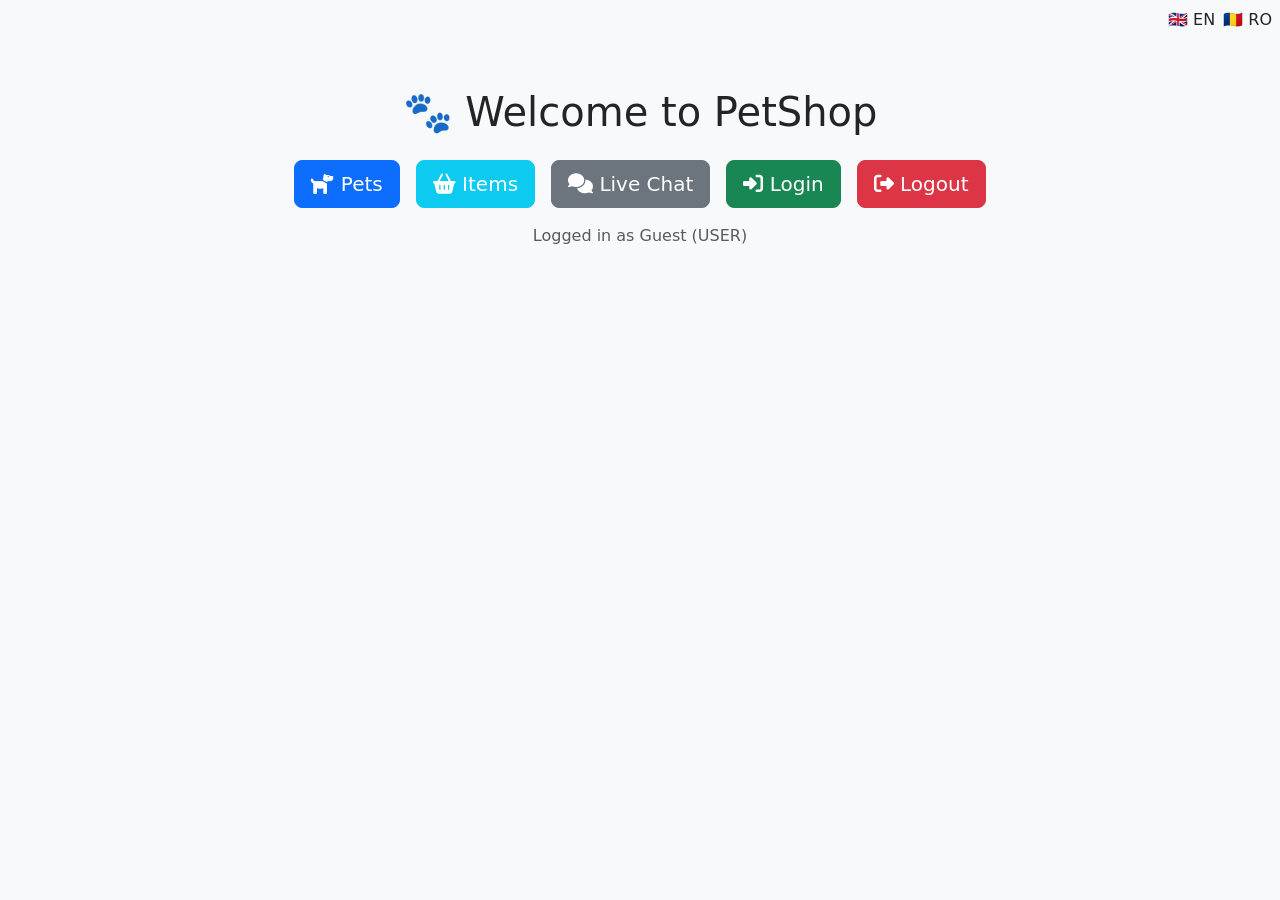
<file: Assigment Microservices/frontend-service/src/main/resources/templates/index.html>
<!DOCTYPE html>
<html xmlns:th="http://www.thymeleaf.org">
<head>
    <title>PetShop</title>
    <link href="https://cdn.jsdelivr.net/npm/bootstrap@5.3.2/dist/css/bootstrap.min.css" rel="stylesheet">
    <link rel="stylesheet" href="https://cdnjs.cloudflare.com/ajax/libs/font-awesome/6.5.0/css/all.min.css">
</head>

<body class="bg-light">

<div class="d-flex justify-content-end p-2 gap-2">
    <a th:href="@{/(lang=en)}"
       th:classappend="${currentLang == 'en'} ? 'btn btn-sm btn-dark' : 'btn btn-sm btn-outline-dark'">
        🇬🇧 EN
    </a>
    <a th:href="@{/(lang=ro)}"
       th:classappend="${currentLang == 'ro'} ? 'btn btn-sm btn-dark' : 'btn btn-sm btn-outline-dark'">
        🇷🇴 RO
    </a>
</div>

<div class="container text-center mt-5">
    <h1 class="mb-4">🐾 <span th:text="#{nav.home}">Welcome to PetShop</span></h1>

    <div class="d-flex justify-content-center gap-3">
        <a href="/pets" class="btn btn-primary btn-lg">
            <i class="fa-solid fa-dog"></i> <span th:text="#{nav.pets}">Pets</span>
        </a>
        <a href="/items" class="btn btn-info btn-lg text-white">
            <i class="fa-solid fa-basket-shopping"></i> <span th:text="#{nav.items}">Items</span>
        </a>
        <a href="/chat" class="btn btn-secondary btn-lg">
            <i class="fa-solid fa-comments"></i> <span th:text="#{nav.chat}">Live Chat</span>
        </a>

        <a th:if="${loggedUser == null}" href="/login" class="btn btn-success btn-lg">
            <i class="fa-solid fa-right-to-bracket"></i> <span th:text="#{nav.login}">Login</span>
        </a>
        <a th:if="${loggedUser != null}" href="/logout" class="btn btn-danger btn-lg">
            <i class="fa-solid fa-right-from-bracket"></i> <span th:text="#{nav.logout}">Logout</span>
        </a>
    </div>

    <p class="text-muted mt-3"
       th:if="${loggedUser != null}"
       th:text="#{nav.loggedAs(${loggedUser.username}, ${loggedUser.role})}">
        Logged in as Guest (USER)
    </p>
</div>

</body>
</html>
</file>
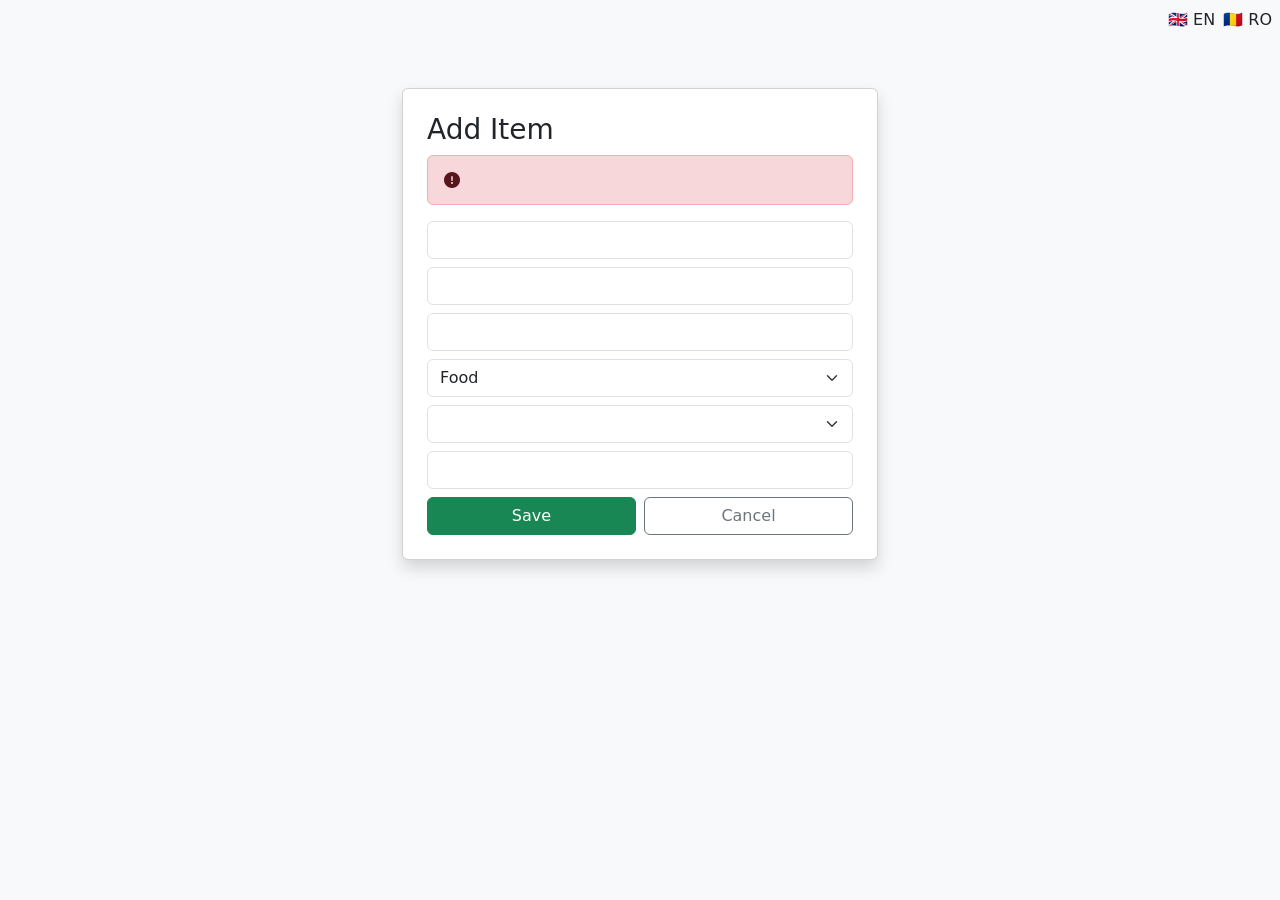
<file: Assigment Microservices/frontend-service/src/main/resources/templates/add-item.html>
<!DOCTYPE html>
<html xmlns:th="http://www.thymeleaf.org">
<head>
  <title th:text="#{items.form.title.add}">Add Item</title>
  <link href="https://cdn.jsdelivr.net/npm/bootstrap@5.3.2/dist/css/bootstrap.min.css" rel="stylesheet">
  <link rel="stylesheet" href="https://cdnjs.cloudflare.com/ajax/libs/font-awesome/6.5.0/css/all.min.css">
</head>

<body class="bg-light">

<div class="d-flex justify-content-end p-2 gap-2">
  <a th:href="@{/items/add(lang=en)}"
     th:classappend="${currentLang == 'en'} ? 'btn btn-sm btn-dark' : 'btn btn-sm btn-outline-dark'">
    🇬🇧 EN
  </a>
  <a th:href="@{/items/add(lang=ro)}"
     th:classappend="${currentLang == 'ro'} ? 'btn btn-sm btn-dark' : 'btn btn-sm btn-outline-dark'">
    🇷🇴 RO
  </a>
</div>

<div class="container mt-5" style="max-width: 500px;">
  <div class="card shadow p-4">

    <h3 th:text="#{items.form.title.add}">Add Item</h3>

    <div th:if="${errorMessage}" class="alert alert-danger d-flex align-items-center mb-3" role="alert">
      <i class="fa fa-circle-exclamation me-2"></i>
      <span th:text="${errorMessage}"></span>
    </div>

    <form action="/items/add" method="post">

      <input class="form-control mb-2" name="name"
             th:placeholder="#{items.form.name}" required>
      <input class="form-control mb-2" name="description"
             th:placeholder="#{items.form.description}">
      <input class="form-control mb-2" name="price" type="number" step="0.01"
             th:placeholder="#{items.form.price}" required>

      <select name="type" class="form-select mb-2" required>
        <option value="FOOD"      th:text="#{items.form.type.food}">Food</option>
        <option value="TOY"       th:text="#{items.form.type.toy}">Toy</option>
        <option value="ACCESSORY" th:text="#{items.form.type.accessory}">Accessory</option>
      </select>

      <select name="petId" class="form-select mb-2">
        <option th:each="pet : ${pets}" th:value="${pet.id}" th:text="${pet.name}"></option>
      </select>

      <input class="form-control mb-2" name="imagePath"
             th:placeholder="#{items.form.imagePath}">

      <div class="d-flex gap-2">
        <button class="btn btn-success w-100" th:text="#{pet.form.save}">Save</button>
        <a href="/items" class="btn btn-outline-secondary w-100" th:text="#{pet.form.cancel}">Cancel</a>
      </div>
    </form>

  </div>
</div>

</body>
</html>
</file>
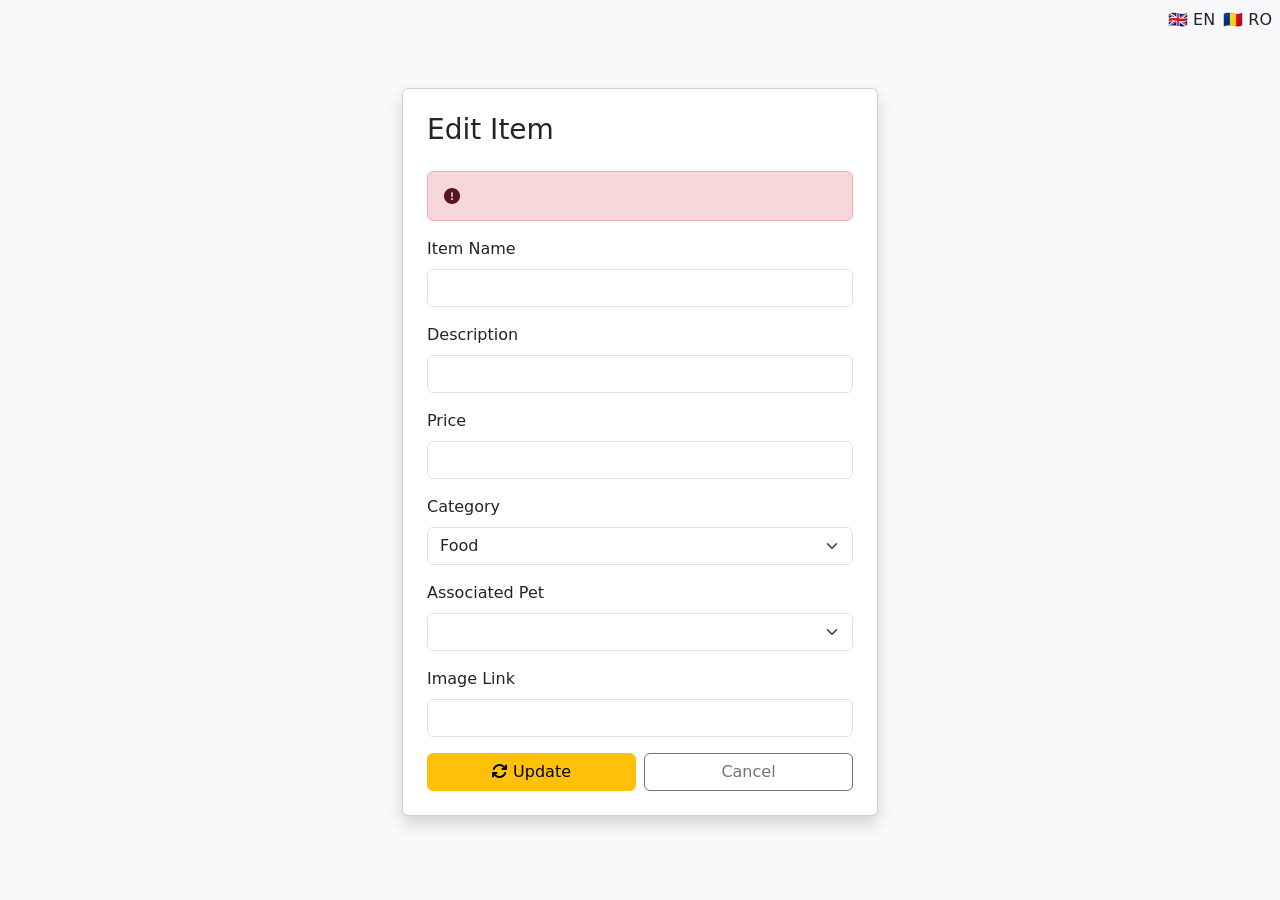
<file: Assigment Microservices/frontend-service/src/main/resources/templates/edit-item.html>
<!DOCTYPE html>
<html xmlns:th="http://www.thymeleaf.org">
<head>
  <title th:text="#{items.form.title.edit}">Edit Item</title>
  <link href="https://cdn.jsdelivr.net/npm/bootstrap@5.3.2/dist/css/bootstrap.min.css" rel="stylesheet">
  <link rel="stylesheet" href="https://cdnjs.cloudflare.com/ajax/libs/font-awesome/6.5.0/css/all.min.css">
</head>

<body class="bg-light">

<div class="d-flex justify-content-end p-2 gap-2">
  <a th:href="@{/items/edit/{id}(id=${item.id},lang=en)}"
     th:classappend="${currentLang == 'en'} ? 'btn btn-sm btn-dark' : 'btn btn-sm btn-outline-dark'">
    🇬🇧 EN
  </a>
  <a th:href="@{/items/edit/{id}(id=${item.id},lang=ro)}"
     th:classappend="${currentLang == 'ro'} ? 'btn btn-sm btn-dark' : 'btn btn-sm btn-outline-dark'">
    🇷🇴 RO
  </a>
</div>

<div class="container mt-5" style="max-width: 500px;">
  <div class="card shadow p-4">

    <h3 class="mb-4" th:text="#{items.form.title.edit}">Edit Item</h3>

    <div th:if="${errorMessage}" class="alert alert-danger d-flex align-items-center mb-3" role="alert">
      <i class="fa fa-circle-exclamation me-2"></i>
      <span th:text="${errorMessage}"></span>
    </div>

    <form action="/items/update" method="post">

      <input type="hidden" name="id" th:value="${item.id}">

      <div class="mb-3">
        <label class="form-label" th:text="#{items.form.name}">Item Name</label>
        <input type="text" class="form-control" name="name" th:value="${item.name}" required>
      </div>

      <div class="mb-3">
        <label class="form-label" th:text="#{items.form.description}">Description</label>
        <input type="text" class="form-control" name="description" th:value="${item.description}">
      </div>

      <div class="mb-3">
        <label class="form-label" th:text="#{items.form.price}">Price</label>
        <input type="number" class="form-control" step="0.01" name="price" th:value="${item.price}" required>
      </div>

      <div class="mb-3">
        <label class="form-label" th:text="#{items.form.type}">Category</label>
        <select class="form-select" name="type" required>
          <option value="FOOD"      th:selected="${item.type == 'FOOD'}"      th:text="#{items.form.type.food}">Food</option>
          <option value="TOY"       th:selected="${item.type == 'TOY'}"       th:text="#{items.form.type.toy}">Toy</option>
          <option value="ACCESSORY" th:selected="${item.type == 'ACCESSORY'}" th:text="#{items.form.type.accessory}">Accessory</option>
        </select>
      </div>

      <div class="mb-3">
        <label class="form-label" th:text="#{items.form.pet}">Associated Pet</label>
        <select class="form-select" name="petId">
          <option th:each="p : ${pets}"
                  th:value="${p.id}"
                  th:text="${p.name}"
                  th:selected="${item.petId != null and item.petId == p.id}">
          </option>
        </select>
      </div>

      <div class="mb-3">
        <label class="form-label" th:text="#{items.form.imagePath}">Image Link</label>
        <input type="text" class="form-control" name="imagePath" th:value="${item.imagePath}">
      </div>

      <div class="d-flex gap-2">
        <button type="submit" class="btn btn-warning w-100">
          <i class="fa-solid fa-sync"></i> <span th:text="#{pet.form.save}">Update</span>
        </button>
        <a href="/items" class="btn btn-outline-secondary w-100" th:text="#{pet.form.cancel}">Cancel</a>
      </div>
    </form>

  </div>
</div>

</body>
</html>
</file>
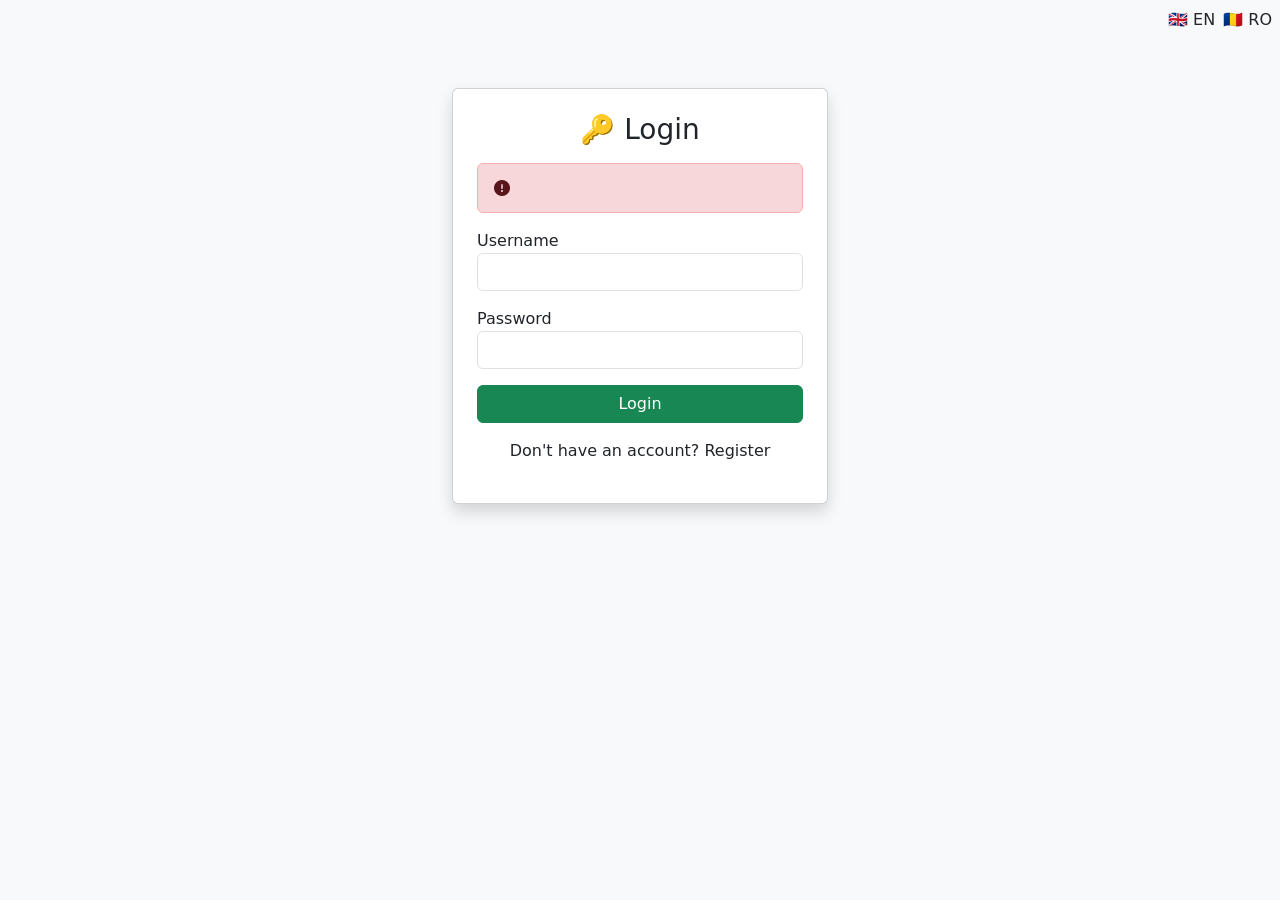
<file: Assigment Microservices/frontend-service/src/main/resources/templates/login.html>
<!DOCTYPE html>
<html xmlns:th="http://www.thymeleaf.org">
<head>
    <title th:text="#{auth.login.title}">Login</title>
    <link href="https://cdn.jsdelivr.net/npm/bootstrap@5.3.2/dist/css/bootstrap.min.css" rel="stylesheet">
    <link rel="stylesheet" href="https://cdnjs.cloudflare.com/ajax/libs/font-awesome/6.5.0/css/all.min.css">
</head>

<body class="bg-light">

<div class="d-flex justify-content-end p-2 gap-2">
    <a th:href="@{/login(lang=en)}"
       th:classappend="${currentLang == 'en'} ? 'btn btn-sm btn-dark' : 'btn btn-sm btn-outline-dark'">
        🇬🇧 EN
    </a>
    <a th:href="@{/login(lang=ro)}"
       th:classappend="${currentLang == 'ro'} ? 'btn btn-sm btn-dark' : 'btn btn-sm btn-outline-dark'">
        🇷🇴 RO
    </a>
</div>

<div class="container mt-5" style="max-width: 400px;">
    <div class="card shadow p-4">

        <h3 class="text-center mb-3">🔑 <span th:text="#{auth.login.title}">Login</span></h3>

        <div th:if="${error}" class="alert alert-danger d-flex align-items-center" role="alert">
            <i class="fa fa-circle-exclamation me-2"></i>
            <span th:text="${error}"></span>
        </div>

        <form th:action="@{/login}" method="post">

            <div class="mb-3">
                <label th:text="#{auth.username}">Username</label>
                <input class="form-control" type="text" name="username"
                       th:placeholder="#{auth.username}" required>
            </div>

            <div class="mb-3">
                <label th:text="#{auth.password}">Password</label>
                <input class="form-control" type="password" name="password"
                       th:placeholder="#{auth.password}" required>
            </div>

            <button class="btn btn-success w-100" th:text="#{auth.login.button}">Login</button>
        </form>

        <p class="mt-3 text-center">
            <span th:text="#{auth.register.link}">Don't have an account?</span>
            <a th:href="@{/register}"><span th:text="#{nav.register}">Register</span></a>
        </p>

    </div>
</div>

</body>
</html>
</file>
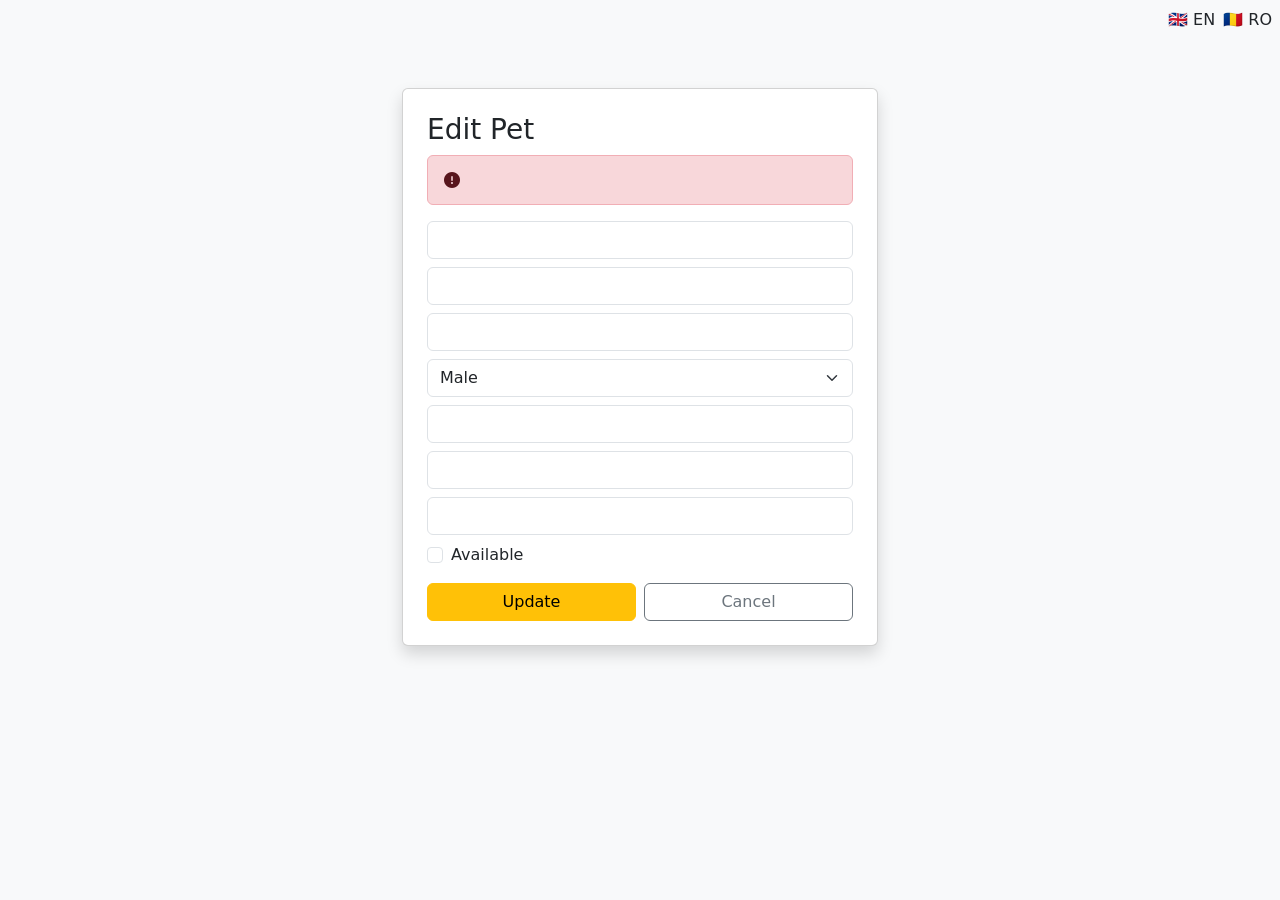
<file: Assigment Microservices/frontend-service/src/main/resources/templates/pet-edit.html>
<!DOCTYPE html>
<html xmlns:th="http://www.thymeleaf.org">
<head>
  <title th:text="#{pet.form.title.edit}">Edit Pet</title>
  <link href="https://cdn.jsdelivr.net/npm/bootstrap@5.3.2/dist/css/bootstrap.min.css" rel="stylesheet">
  <link rel="stylesheet" href="https://cdnjs.cloudflare.com/ajax/libs/font-awesome/6.5.0/css/all.min.css">
</head>

<body class="bg-light">

<div class="d-flex justify-content-end p-2 gap-2">
  <a th:href="@{/pets/edit/{id}(id=${pet.id},lang=en)}"
     th:classappend="${currentLang == 'en'} ? 'btn btn-sm btn-dark' : 'btn btn-sm btn-outline-dark'">
    🇬🇧 EN
  </a>
  <a th:href="@{/pets/edit/{id}(id=${pet.id},lang=ro)}"
     th:classappend="${currentLang == 'ro'} ? 'btn btn-sm btn-dark' : 'btn btn-sm btn-outline-dark'">
    🇷🇴 RO
  </a>
</div>

<div class="container mt-5" style="max-width: 500px;">
  <div class="card shadow p-4">

    <h3 th:text="#{pet.form.title.edit}">Edit Pet</h3>

    <div th:if="${errorMessage}" class="alert alert-danger d-flex align-items-center mb-3" role="alert">
      <i class="fa fa-circle-exclamation me-2"></i>
      <span th:text="${errorMessage}"></span>
    </div>

    <form action="/pets/update" method="post">

      <input type="hidden" name="id" th:value="${pet.id}">

      <input class="form-control mb-2" name="name" th:value="${pet.name}"
             th:placeholder="#{pet.form.name}">
      <input class="form-control mb-2" name="species" th:value="${pet.species}"
             th:placeholder="#{pet.form.species}">
      <input class="form-control mb-2" name="breed" th:value="${pet.breed}"
             th:placeholder="#{pet.form.breed}">

      <select class="form-select mb-2" name="gender">
        <option value="Male"   th:selected="${pet.gender == 'Male'}">Male</option>
        <option value="Female" th:selected="${pet.gender == 'Female'}">Female</option>
      </select>

      <input class="form-control mb-2" name="age"   th:value="${pet.age}"
             type="number" th:placeholder="#{pet.form.age}">
      <input class="form-control mb-2" name="price" th:value="${pet.price}"
             type="number" step="0.01" th:placeholder="#{pet.form.price}">
      <input class="form-control mb-2" name="imagePath" th:value="${pet.imagePath}"
             th:placeholder="#{pet.form.imagePath}">

      <div class="form-check mb-3">
        <input class="form-check-input" type="checkbox" name="available" id="available"
               th:checked="${pet.available}">
        <label class="form-check-label" for="available" th:text="#{pet.form.available}">Available</label>
      </div>

      <div class="d-flex gap-2">
        <button class="btn btn-warning w-100" th:text="#{pet.form.save}">Update</button>
        <a href="/pets" class="btn btn-outline-secondary w-100" th:text="#{pet.form.cancel}">Cancel</a>
      </div>
    </form>

  </div>
</div>

</body>
</html>
</file>
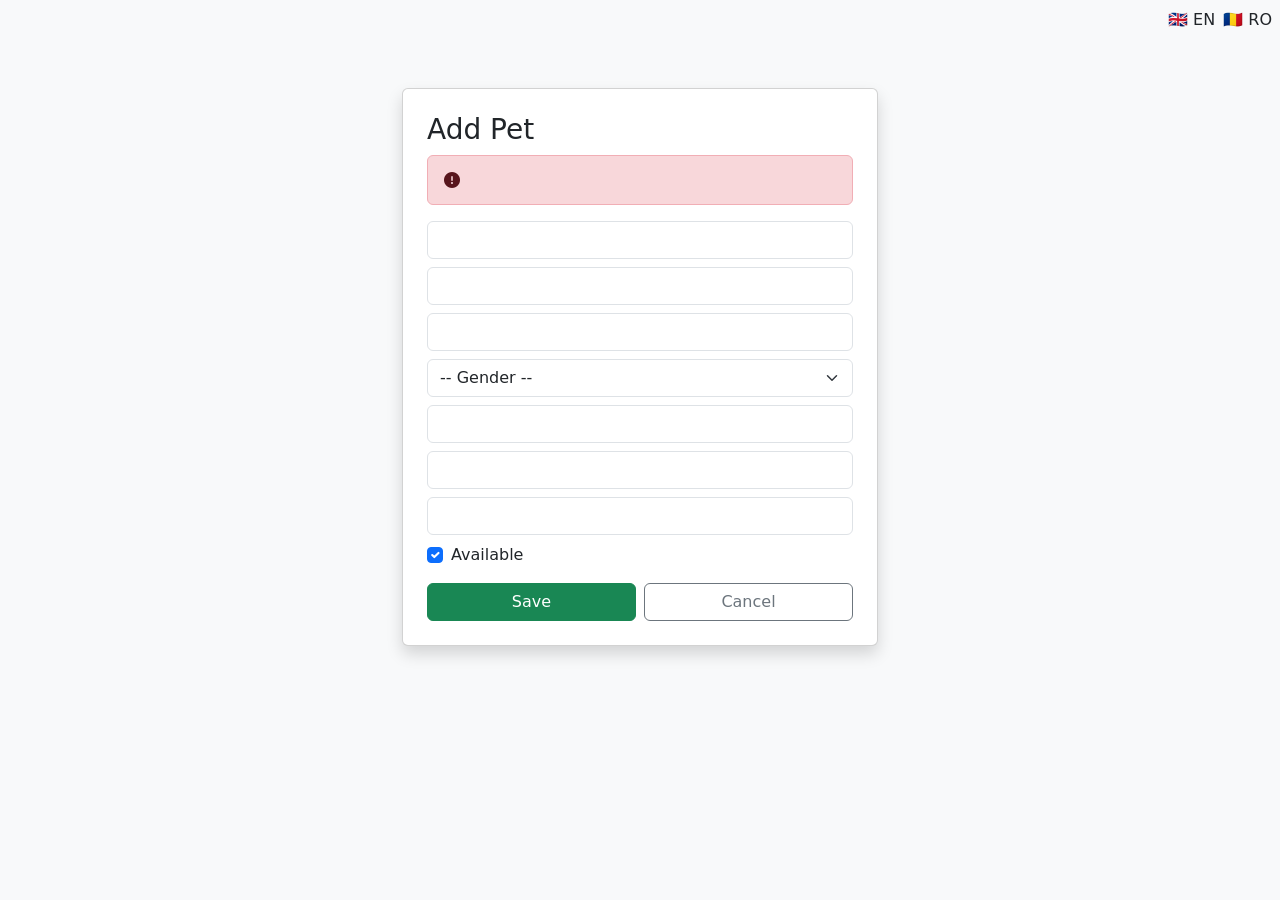
<file: Assigment Microservices/frontend-service/src/main/resources/templates/pet-form.html>
<!DOCTYPE html>
<html xmlns:th="http://www.thymeleaf.org">
<head>
    <title th:text="#{pet.form.title.add}">Add Pet</title>
    <link href="https://cdn.jsdelivr.net/npm/bootstrap@5.3.2/dist/css/bootstrap.min.css" rel="stylesheet">
    <link rel="stylesheet" href="https://cdnjs.cloudflare.com/ajax/libs/font-awesome/6.5.0/css/all.min.css">
</head>

<body class="bg-light">

<div class="d-flex justify-content-end p-2 gap-2">
    <a th:href="@{/pets/add(lang=en)}"
       th:classappend="${currentLang == 'en'} ? 'btn btn-sm btn-dark' : 'btn btn-sm btn-outline-dark'">
        🇬🇧 EN
    </a>
    <a th:href="@{/pets/add(lang=ro)}"
       th:classappend="${currentLang == 'ro'} ? 'btn btn-sm btn-dark' : 'btn btn-sm btn-outline-dark'">
        🇷🇴 RO
    </a>
</div>

<div class="container mt-5" style="max-width: 500px;">
    <div class="card shadow p-4">

        <h3 th:text="#{pet.form.title.add}">Add Pet</h3>

        <div th:if="${errorMessage}" class="alert alert-danger d-flex align-items-center mb-3" role="alert">
            <i class="fa fa-circle-exclamation me-2"></i>
            <span th:text="${errorMessage}"></span>
        </div>

        <form action="/pets/save" method="post">

            <input class="form-control mb-2" name="name"
                   th:placeholder="#{pet.form.name}" required>
            <input class="form-control mb-2" name="species"
                   th:placeholder="#{pet.form.species}">
            <input class="form-control mb-2" name="breed"
                   th:placeholder="#{pet.form.breed}">

            <select class="form-select mb-2" name="gender">
                <option value="" th:text="'-- ' + #{pet.form.gender} + ' --'">-- Gender --</option>
                <option value="Male">Male</option>
                <option value="Female">Female</option>
            </select>

            <input class="form-control mb-2" name="age" type="number"
                   th:placeholder="#{pet.form.age}">
            <input class="form-control mb-2" name="price" type="number" step="0.01"
                   th:placeholder="#{pet.form.price}">
            <input class="form-control mb-2" name="imagePath"
                   th:placeholder="#{pet.form.imagePath}">

            <div class="form-check mb-3">
                <input class="form-check-input" type="checkbox" name="available" id="available" checked>
                <label class="form-check-label" for="available" th:text="#{pet.form.available}">Available</label>
            </div>

            <div class="d-flex gap-2">
                <button class="btn btn-success w-100" th:text="#{pet.form.save}">Save</button>
                <a href="/pets" class="btn btn-outline-secondary w-100" th:text="#{pet.form.cancel}">Cancel</a>
            </div>
        </form>

    </div>
</div>

</body>
</html>
</file>
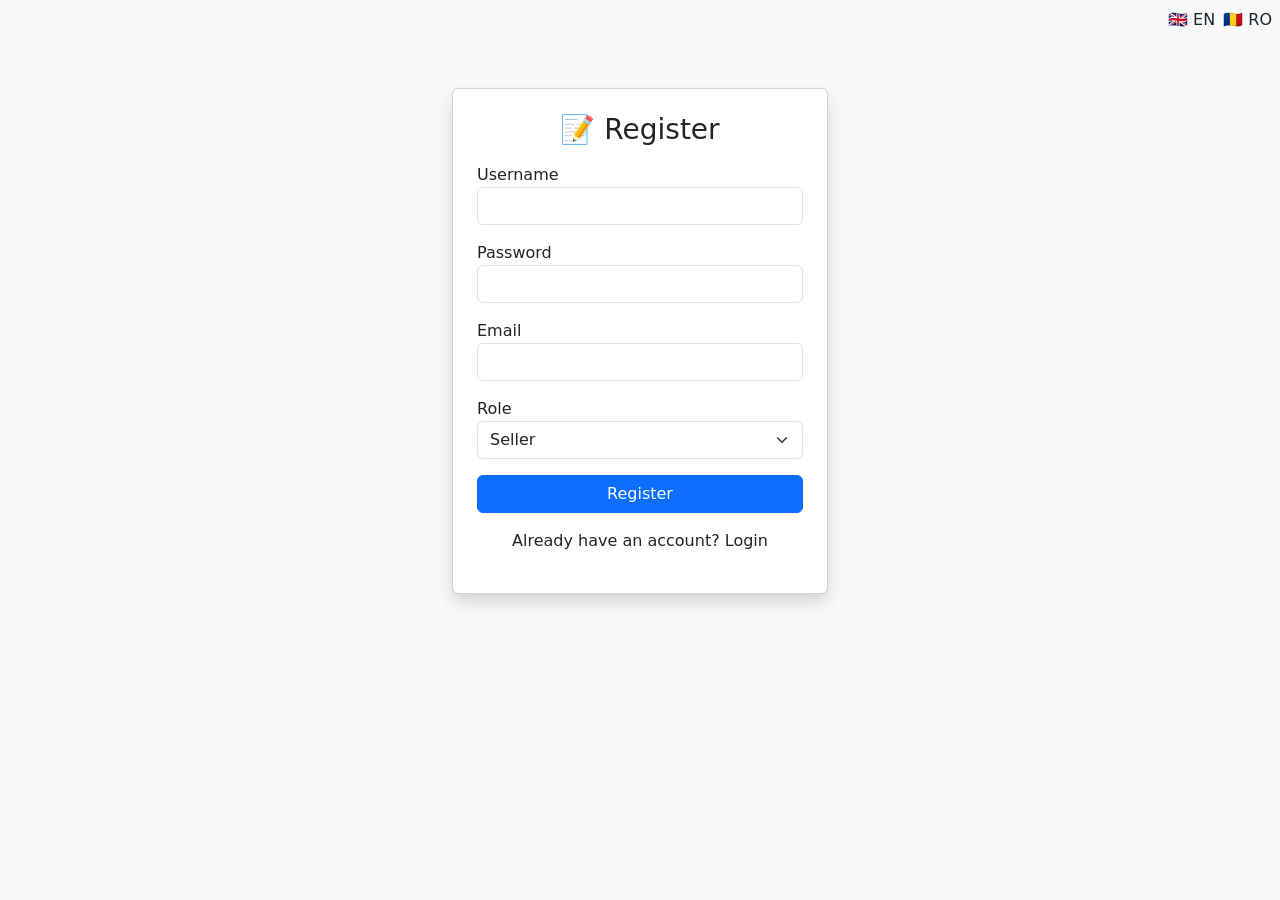
<file: Assigment Microservices/frontend-service/src/main/resources/templates/register.html>
<!DOCTYPE html>
<html xmlns:th="http://www.thymeleaf.org">
<head>
  <title th:text="#{auth.register.title}">Register</title>
  <link href="https://cdn.jsdelivr.net/npm/bootstrap@5.3.2/dist/css/bootstrap.min.css" rel="stylesheet">
  <link rel="stylesheet" href="https://cdnjs.cloudflare.com/ajax/libs/font-awesome/6.5.0/css/all.min.css">
</head>

<body class="bg-light">

<div class="d-flex justify-content-end p-2 gap-2">
  <a th:href="@{/register(lang=en)}"
     th:classappend="${currentLang == 'en'} ? 'btn btn-sm btn-dark' : 'btn btn-sm btn-outline-dark'">
    🇬🇧 EN
  </a>
  <a th:href="@{/register(lang=ro)}"
     th:classappend="${currentLang == 'ro'} ? 'btn btn-sm btn-dark' : 'btn btn-sm btn-outline-dark'">
    🇷🇴 RO
  </a>
</div>

<div class="container mt-5" style="max-width: 400px;">
  <div class="card shadow p-4">

    <h3 class="text-center mb-3">📝 <span th:text="#{auth.register.title}">Register</span></h3>

    <form th:action="@{/register}" method="post">

      <div class="mb-3">
        <label th:text="#{auth.username}">Username</label>
        <input class="form-control" type="text" name="username"
               th:placeholder="#{auth.username}" required>
      </div>

      <div class="mb-3">
        <label th:text="#{auth.password}">Password</label>
        <input class="form-control" type="password" name="password"
               th:placeholder="#{auth.password}" required>
      </div>

      <div class="mb-3">
        <label th:text="#{auth.email}">Email</label>
        <input type="email" name="email" class="form-control"
               th:placeholder="#{auth.email}" required>
      </div>

      <div class="mb-3">
        <label th:text="#{auth.role}">Role</label>
        <select class="form-select" name="role" required>
          <option value="SELLER">Seller</option>
          <option value="ADMIN">Admin</option>
        </select>
      </div>

      <button class="btn btn-primary w-100" th:text="#{auth.register.button}">Register</button>
    </form>

    <p class="mt-3 text-center">
      <span th:text="#{auth.login.link}">Already have an account?</span>
      <a th:href="@{/login}"><span th:text="#{nav.login}">Login</span></a>
    </p>

  </div>
</div>

</body>
</html>
</file>
